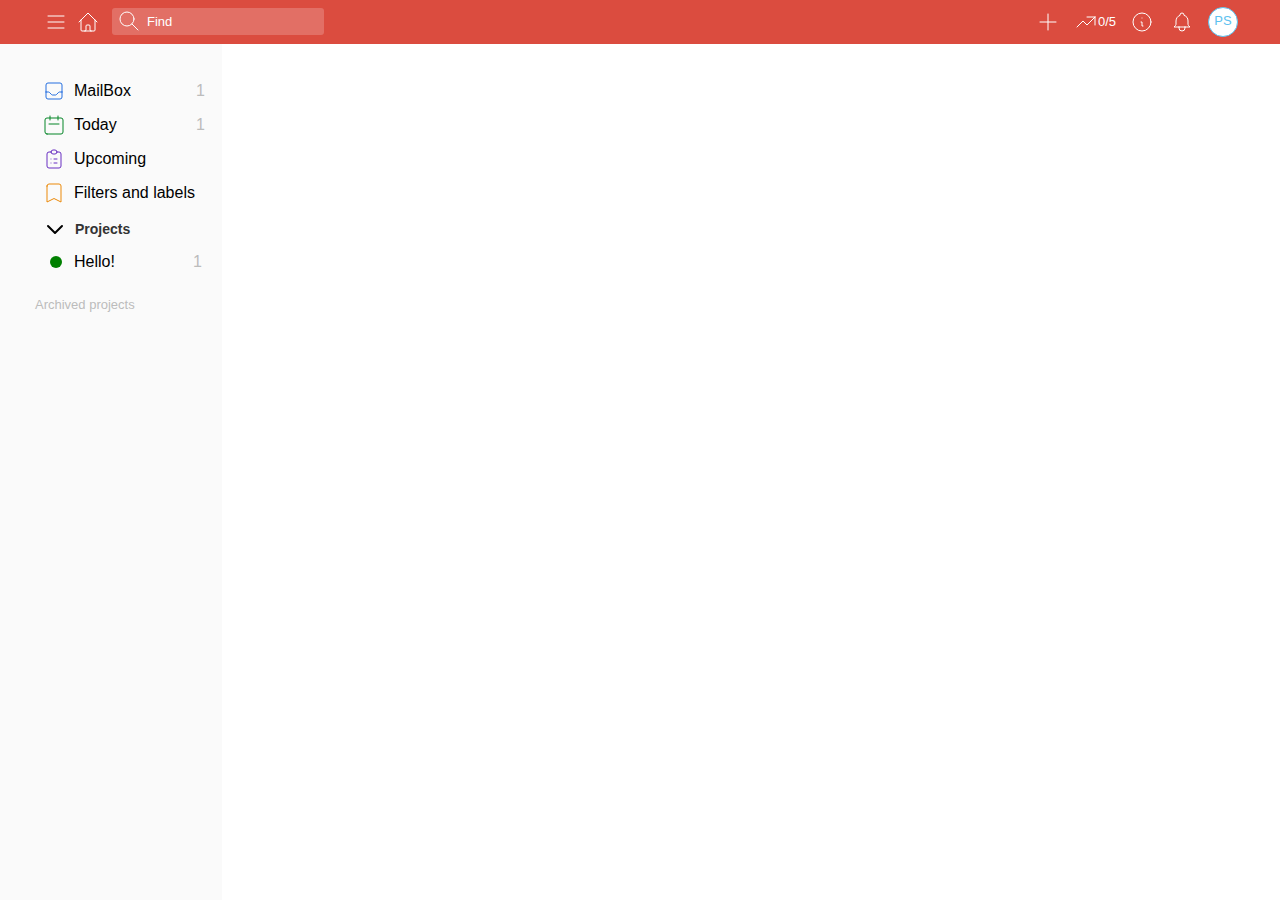
<file: todoist/index.html>
<!DOCTYPE html>
<html lang="en">
  <head>
    <meta charset="UTF-8" />
    <meta name="viewport" content="width=device-width, initial-scale=1.0" />
    <title>Todoist Clone by Piotr Olender</title>
    <script type="module" crossorigin src="./assets/index.9ebc17f3.js"></script>
    <link rel="stylesheet" href="./assets/index.031abcb7.css">
  </head>
  <body>
    <div id="root"></div>
    
  </body>
</html>
</file>
<file: todoist/assets/index.031abcb7.css>
:root{--main-color: #db4c3f;--gray-1: #555;--gray-2: grey;--gray-3: #bcbcbc;--gray-4: #ccc;--gray-5: #eee}.App{text-align:center}.App-logo{height:40vmin;pointer-events:none}@media (prefers-reduced-motion: no-preference){.App-logo{animation:App-logo-spin infinite 20s linear}}.padding-top-xxs{padding-top:2px}.margin-top-xxs{margin-top:2px}.padding-top-xs{padding-top:4px}.margin-top-xs{margin-top:4px}.padding-top-sm{padding-top:6px}.margin-top-sm{margin-top:6px}.padding-top-md{padding-top:8px}.margin-top-md{margin-top:8px}.padding-top-lg{padding-top:12px}.margin-top-lg{margin-top:12px}.padding-top-xlg{padding-top:16px}.margin-top-xlg{margin-top:16px}.padding-right-xxs{padding-right:2px}.margin-right-xxs{margin-right:2px}.padding-right-xs{padding-right:4px}.margin-right-xs{margin-right:4px}.padding-right-sm{padding-right:6px}.margin-right-sm{margin-right:6px}.padding-right-md{padding-right:8px}.margin-right-md{margin-right:8px}.padding-right-lg{padding-right:12px}.margin-right-lg{margin-right:12px}.padding-right-xlg{padding-right:16px}.margin-right-xlg{margin-right:16px}.padding-bottom-xxs{padding-bottom:2px}.margin-bottom-xxs{margin-bottom:2px}.padding-bottom-xs{padding-bottom:4px}.margin-bottom-xs{margin-bottom:4px}.padding-bottom-sm{padding-bottom:6px}.margin-bottom-sm{margin-bottom:6px}.padding-bottom-md{padding-bottom:8px}.margin-bottom-md{margin-bottom:8px}.padding-bottom-lg{padding-bottom:12px}.margin-bottom-lg{margin-bottom:12px}.padding-bottom-xlg{padding-bottom:16px}.margin-bottom-xlg{margin-bottom:16px}.padding-left-xxs{padding-left:2px}.margin-left-xxs{margin-left:2px}.padding-left-xs{padding-left:4px}.margin-left-xs{margin-left:4px}.padding-left-sm{padding-left:6px}.margin-left-sm{margin-left:6px}.padding-left-md{padding-left:8px}.margin-left-md{margin-left:8px}.padding-left-lg{padding-left:12px}.margin-left-lg{margin-left:12px}.padding-left-xlg{padding-left:16px}.margin-left-xlg{margin-left:16px}.App-header{background-color:#282c34;min-height:100vh;display:flex;flex-direction:column;align-items:center;justify-content:center;font-size:calc(10px + 2vmin);color:#fff}.App-link{color:#61dafb}@keyframes App-logo-spin{0%{transform:rotate(0)}to{transform:rotate(360deg)}}button{font-size:calc(10px + 2vmin)}.task{align-items:flex-start;padding:8px 0;border-bottom:1px solid var(--light-grey);position:relative}.task .task-checkbox-circle{height:16px;width:16px;border:1px solid #dcdcdc;border-radius:50%;overflow:hidden}.task .task-checkbox-circle .task-checkbox-checked{opacity:0;position:relative;top:-7px}.task .task-checkbox-circle .task-checkbox-checked:hover{opacity:1}.task .task-details{display:flex;flex-direction:column;margin-bottom:3px;margin-left:8px}.task .task-title{flex-grow:1;font-size:14px;line-height:21px;word-wrap:break-word;word-break:break-word;display:-webkit-box;-webkit-line-clamp:4;-webkit-box-orient:vertical}.task .task-description{color:gray;flex-basis:100%;font-size:12px;word-wrap:break-word;word-break:break-all;display:-webkit-box;-webkit-line-clamp:1;-webkit-box-orient:vertical}.detailed-task{border-bottom:1px solid var(--gray-4)}.detailed-task .task{border:none}.detailed-task .overdue-time{color:var(--main-color);font-size:12px}.detailed-task .detailed-task-second-line{margin-left:25px;position:relative}.detailed-task .detailed-task-second-line .detailed-task-left{width:100%;justify-content:flex-start}.detailed-task .detailed-task-second-line .detailed-task-right{width:100%;justify-content:flex-end}.detailed-task .detailed-task-second-line .detailed-task-right .detailed-task-project{opacity:.4;font-size:13px}.detailed-task .detailed-task-second-line .detailed-task-right .detailed-task-project svg{transform:translate(10px)}.priority-task-wrapper{position:relative}.priority-task-wrapper .priority-level{position:absolute;width:5px;height:100%;background-color:red;left:-5px;border-radius:4px 0 0 4px}.add-task{text-align:left;width:100%;color:gray;font-size:14px;white-space:nowrap;border:1px solid var(--light-grey);margin-top:2px;border-radius:10px;padding:0 0 8px 8px}.add-task .add-task-actions{margin-top:8px}.task-list svg{align-items:center;border-radius:50%;color:#dd4b39;display:inline-flex;height:17px;justify-content:center;margin-right:11px;-webkit-transform:translateY(8px);transform:translateY(8px);vertical-align:7px;width:17px}.priority-container:before{width:5px;height:100%;background-color:red;left:-5px;top:0;z-index:-1;border-radius:4px 0 0 4px}.add-task-button{width:100%;color:var(--gray-3);margin-top:8px;display:flex;flex-direction:row}.add-task-button .add-task-plus{border-radius:8px;margin-right:8px;color:var(--red-main)}.add-task-button:hover{color:#dd4b39}.add-task-button:hover .add-task-plus{background-color:#dd4b39;color:#fff}.add-task-editor{background-color:var(--reactist-bg-default);width:100%;padding:10px 0;cursor:text}.add-task-editor .add-task-editor-content{border:1px solid var(--light-grey);border-radius:8px;margin-bottom:4px;padding:10px}.add-task-editor .add-task-editor-name{width:100%}.add-task-editor .add-task-editor-name:focus{outline:none}.add-task-editor .add-task-editor-name::placeholder{color:#000;font-weight:500}.add-task-editor .add-task-editor-description{color:gray;margin:8px 0 0;padding:1px;width:100%;line-height:19px;overflow:hidden;min-height:20px}.add-task-editor .add-task-editor-description:focus{outline:none}.add-task-editor-actions button{min-width:72px}.add-task-editor-actions .add-task-add-button{background-color:var(--red-main);padding:8px;border-radius:10px;color:#fff;font-weight:500;margin-right:8px}.add-task-editor-actions .add-task-add-button:disabled{background-color:var(--red-light);cursor:not-allowed}.priority-flag{width:12px;height:12px;background-color:red;border-radius:8px;margin-left:4px}.add-task-wrapper svg{height:17px}.finished-task{align-items:flex-start;padding:8px 0;border-bottom:1px solid var(--light-grey);color:var(--gray-2)}.finished-task .task-checkbox-circle{height:16px;width:16px;border:1px solid #dcdcdc;border-radius:50%;overflow:hidden;background-color:var(--gray-2)}.finished-task .task-checkbox-circle .task-checkbox-checked{opacity:1;position:relative;top:-7px;color:#fff}.finished-task .task-details{display:flex;flex-direction:column;margin-bottom:3px;margin-left:8px;text-decoration:line-through}.finished-task .task-title{flex-grow:1;font-size:14px;line-height:21px;word-wrap:break-word;word-break:break-word;display:-webkit-box;-webkit-line-clamp:4;-webkit-box-orient:vertical}.finished-task .task-description{color:gray;flex-basis:100%;font-size:12px;word-wrap:break-word;word-break:break-all;display:-webkit-box;-webkit-line-clamp:1;-webkit-box-orient:vertical}.finished-task-list svg{align-items:center;border-radius:50%;color:#dd4b39;display:inline-flex;height:17px;justify-content:center;margin-right:11px;-webkit-transform:translateY(8px);transform:translateY(8px);vertical-align:7px;width:17px}.tasks-section{margin-bottom:30px}.tasks-section-header{text-align:left;padding:6px 30px 5px 0;line-height:20px;font-size:14px;font-weight:700;flex:1;margin:0;word-wrap:break-word;word-break:break-word;border-bottom:1px solid #f0f0f0}.today-view{display:flex;background-color:#fff;flex-shrink:0;position:-webkit-sticky;position:sticky;top:0;z-index:2;padding-left:55px;padding-right:55px;padding-top:36px;flex-direction:column;max-width:800px;margin:0 auto}.today-view .section-title{border-bottom:1px solid var(--gray-4);margin-bottom:20px}.today-view .today-header{align-items:baseline;display:flex;width:100%;padding-bottom:8px;max-width:800px;margin:0 auto;border-bottom:1px solid transparent;transition:border-bottom-color .3s;align-items:flex-start;word-break:break-word}.today-view .today-header .today-header-text{border-radius:5px;display:inline-block;font-size:20px;font-weight:700;line-height:25px;padding:0;margin:0;display:-webkit-box;-webkit-line-clamp:2;-webkit-box-orient:vertical;overflow:hidden;height:30px}.today-view .today-header .today-header-date{color:gray;display:-webkit-box;margin-left:6px;font-size:12px;font-weight:400;height:30px;-webkit-box-align:center}.task-day{margin-bottom:28px}.task-day .task-day-header{border-bottom:1px solid var(--gray-4);font-weight:700;color:var(--gray-2)}.week-day{position:relative;flex-grow:1;height:48px;border-bottom:1px solid var(--gray-4)}.week-day.week-day-dot:before{position:absolute;content:"";display:block;width:3px;height:3px;border-radius:1.5px;background-color:gray;left:50%;margin-left:-1.5px;bottom:5%}.week-day .week-day-today{color:var(--red-main);font-weight:700}.week-day.selected .week-day-today{font-weight:700}.week-day .week-day-number.selected{color:var(--red-main)}.week-day.selected{border-bottom:2px solid var(--red-main)}.weekly-calendar-navbutton-container{border:1px solid var(--gray-3);border-radius:4px;align-items:center;justify-content:center}.weekly-calendar-navbutton-container .weekly-calendar-navbutton{width:24px;height:100%;color:var(--gray-1)}.weekly-calendar-navbutton-container .separator{border-left:1px solid var(--gray-4);height:100%}.weekly-calendar-title{font-size:20px;font-weight:600}.header-button{display:flex;align-items:center;justify-content:center;box-sizing:border-box;cursor:pointer;border-radius:3px;color:#fff;height:28px;min-width:28px}.header-button:hover{background-color:#fff3}.profile-icon{border:2px solid transparent;box-sizing:content-box;height:28px;width:28px;background-color:#fff;border:1px solid #5cc1ef;border-radius:25px;text-align:center;color:#5cc1ef}.profile-icon span{position:relative;top:5px}.quick-find{display:flex;align-items:center;position:relative;margin-left:6px}.quick-find svg{position:absolute;color:#fff;left:5px;top:5%}.quick-find:hover svg{color:#000}.quick-find:hover .quick-find__input{background-color:#fff}.quick-find:hover .quick-find__input::placeholder{color:#000}.quick-find__input{margin:0;border:1px solid transparent;border-radius:3px;width:100%;box-sizing:border-box;outline:0;color:#fff;padding:5px 0 5px 34px;background:hsla(0deg,0%,100%,.2);transition:width .2s ease-in;transition:background-color .2s ease-in;background:.15s cubic-bezier(.4,0,.2,1)}.quick-find__input:focus{background-color:#fff;color:#000}.quick-find__input:focus::placeholder{color:#000}.quick-find__input::placeholder{color:#fff}.header{box-sizing:border-box;height:44px;background-color:#fff;z-index:200;display:flex;align-items:center;justify-content:center;flex-shrink:0;border-bottom:1px solid transparent;background-color:#db4c3f;transition:height .2s ease-in;padding-left:42px;padding-right:42px}.header .header-inner{width:100%}.header svg{stroke-width:1px;width:24px;height:24px;color:#fff}.header .header-right-side{align-items:center}.header .header-right-side .header-button{margin-left:12px;height:32px}.header .header-left-side{align-items:center}.header .header-left-side .header-button{margin-right:4px}.main-workspace{margin-left:305px;max-width:calc(100vw - 305px);height:calc(100vh - 44px);overflow-y:scroll}.dropdown{position:absolute;background-color:#fff;min-width:160px;border:1px solid var(--gray-4);border-radius:6px;padding:8px 4px;display:flex;flex-direction:column}.dropdown .dropdown-item{padding:4px;width:100%;display:flex}.dropdown .dropdown-item:hover{background-color:var(--gray-5)}.project-item-circle{border-radius:25px;width:12px;height:12px;margin:4px 12px 4px 8px}.project-item{display:flex;align-items:center;border-radius:5px;padding:5px 12px 5px 7px;margin-right:8px}.project-item:hover{background-color:#eee}.project-item .project-item-name{flex:1}.project-item .project-item-task-amount{color:var(--gray-3)}.projects-header{display:flex;justify-content:space-between}.projects-header .projects-header-button{margin-left:-35px;padding:1px 0 0 35px;position:relative;display:flex;font-size:14px;line-height:1em;align-items:center;cursor:pointer;background-color:#fafafa}.projects-header .projects-chevron{margin-left:8px;margin-right:8px;width:24px;height:24px;transition:transform .15s cubic-bezier(.4,0,.2,1) 0ms}.projects-header .projects-toggle{flex:1;display:flex;text-align:left;font-size:14px;color:#333;font-weight:700;padding:10px 0}.projects-header .projects-add{opacity:0}.projects-header .chevron-hide{transform:rotate(-90deg)}.projects-header svg{width:12px;height:12px}.projects .projects-list{transition:height .22s;overflow:hidden}.projects:hover .projects-add{opacity:1;width:32px;height:32px;display:flex;align-items:center;justify-content:center;transform:translateY(-3px);font-size:32px;align-self:center}.projects:hover .projects-add:hover{border-radius:4px;background-color:var(--gray-5)}.left-menu{box-sizing:border-box;width:305px;height:calc(100vh - 44px);padding-top:30px;padding-left:35px;position:fixed;left:0;transition:left .25s cubic-bezier(.4,0,.2,1);overflow-x:hidden;overflow-y:hidden;background-color:#fafafa;-webkit-touch-callout:none!important;-webkit-user-select:none!important;-moz-user-select:none!important;-ms-user-select:none!important;user-select:none!important}.left-menu-item{margin-right:5px;border-radius:5px;align-items:center;overflow:hidden;padding:5px 12px 5px 7px;display:flex}.left-menu-item .left-menu-icon{display:inline-flex;margin-right:8px}.left-menu-item .left-menu-icon svg{width:24px;height:24px;stroke-width:1px}.left-menu-item .left-menu-text{display:inline-flex;flex:1}.left-menu-item .left-menu-task-amount{color:var(--gray-3)}.left-menu-item:hover{background-color:#eee}.left-menu-item .selected{background:#eee}.archived-project{color:var(--gray-3);font-size:13px;padding:20px 0;cursor:pointer}.archived-project .archived-project-list{width:100%}.ui-switch{position:relative;display:inline-block;overflow:visible;margin-right:10px;width:32px;height:18px;min-height:auto;border-radius:9px;background-color:#aaa;cursor:pointer;flex-shrink:0}.ui-switch input{transition-property:box-shadow,border;transition-duration:.3s;transition-timing-function:ease;position:absolute;opacity:0}.ui-switch .ui-switch-handler{position:absolute;display:block;padding:0;top:3px;left:3px;width:12px;height:12px;border-radius:50%;background:#fff;transition:left .28s cubic-bezier(.4,0,.2,1)}.ui-switch.ui-switch--checked{background-color:#058527}.ui-switch.ui-switch--checked .ui-switch-handler{left:17px}.ui-labeled-switch{width:100%;cursor:pointer}.ui-labeled-switch .ui-switch-label{flex-grow:1}.ui-button{font-weight:700;font-size:13px!important;line-height:17px;text-decoration:none;padding:6px 12px 7px;position:relative;display:inline-block;text-shadow:0 1px 0 #fff;background:#f3f3f3;white-space:nowrap;border:1px solid #ddd;background:linear-gradient(linear,0 40%,0 70%,from(#f3f3f3),to(#f1f1f1));border-radius:3px!important;color:#202020!important;text-decoration:none!important;text-align:center}.ui-button.ui-button-main{background:none;background-color:#db4c3f;color:#fff!important;text-shadow:none;border:1px solid transparent}.modal-container-body{display:flex;flex-direction:column;flex-grow:1;box-sizing:border-box;width:100%;overflow:auto;overflow-x:hidden;border-radius:10px;color:inherit;padding:20px 24px;background-color:inherit}.modal-container-body label{font-size:14px;width:50%;font-weight:700;display:block;margin:0 0 7px}.modal-container-body input{width:100%;font-size:14px;border-radius:5px;border:1px solid #ddd;padding:5px}.modal-container-body .form_field{margin-bottom:20px;display:flex;flex-flow:row wrap;justify-content:space-between}.modal-container{border-radius:10px!important;box-shadow:0 2px 8px #00000029;background-color:#fff;display:flex;flex-direction:column;max-height:100%}.modal-footer{display:flex;justify-content:flex-end;padding:12px 24px;background-color:inherit;border-top:1px solid #ddd;border-bottom-left-radius:10px;border-bottom-right-radius:10px}.modal-footer button{margin-left:14px}.modal-container-header{position:relative;padding:14px 24px;display:flex;align-items:center;background-color:#fafafa;border-top-left-radius:10px;border-top-right-radius:10px;border-bottom:1px solid #ddd}.modal-layer{width:100vw;height:100vh;background-color:#0006;position:absolute;left:0;top:0px;z-index:10;display:flex;align-items:center;justify-content:center}.bordered-button{border:1px solid var(--gray-3);padding:8px;border-radius:4px;color:var(--gray-1);display:flex;justify-content:center;align-items:center}.simple-button{color:var(--gray-1);display:flex;justify-content:center;align-items:center}.simple-button:disabled{color:var(--gray-4)}.simple-button:hover{background-color:var(--gray-4)}button.cancel-button{background-color:var(--gray-4);height:32px;padding:0 16px;border-radius:6px}button.cancel-button:hover{background-color:var(--gray-3)}body{margin:0;font-family:-apple-system,BlinkMacSystemFont,Segoe UI,Roboto,Oxygen,Ubuntu,Cantarell,Fira Sans,Droid Sans,Helvetica Neue,sans-serif;-webkit-font-smoothing:antialiased;-moz-osx-font-smoothing:grayscale}code{font-family:source-code-pro,Menlo,Monaco,Consolas,Courier New,monospace}button{font-family:inherit;font-size:13px;text-decoration:none;cursor:pointer;background-color:transparent;border:none;padding:0;margin:0}.space-between{justify-content:space-between}:root{--light-grey: #e5e5e5;--red-main: #db4c3f;--red-light: #f1b7b2;--red-dark: #b03d32}input{border:none;font-size:13px}
</file>
